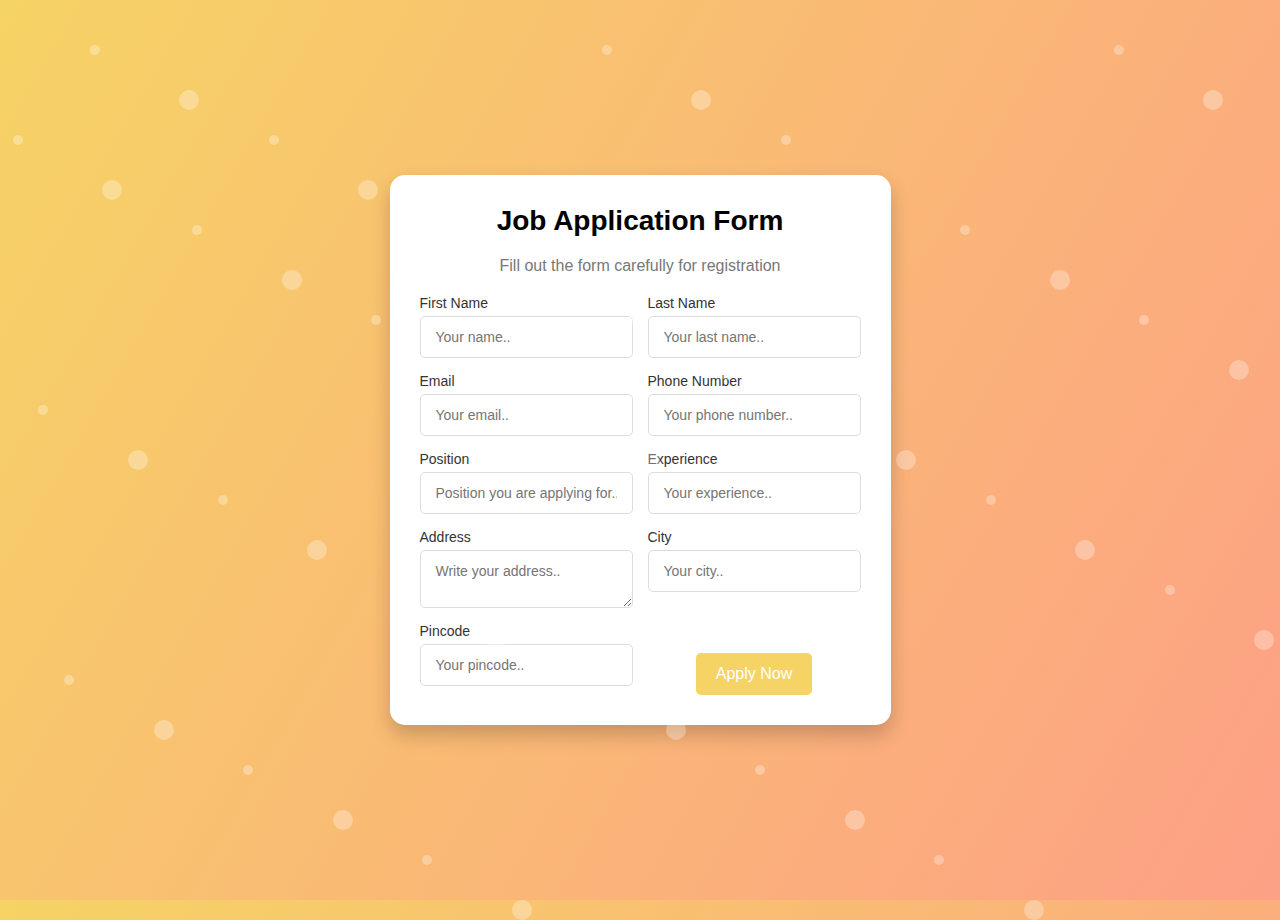
<file: index.html>
<!DOCTYPE html>
<html lang="en">
  <head>
    <meta charset="UTF-8" />
    <meta name="viewport" content="width=device-width, initial-scale=1.0" />
    <title>Job Application Form</title>
    <link rel="stylesheet" href="style.css" />
    <script src="script.js" defer></script>
  </head>
  <body>
    <!-- Polka Dot Animation Elements -->
    <div class="dot"></div>
    <div class="dot"></div>
    <div class="dot"></div>
    <div class="dot"></div>
    <div class="dot"></div>
    <div class="dot"></div>
    <div class="dot"></div>
    <div class="dot"></div>
    <div class="dot"></div>
    <div class="dot"></div>
    <div class="dot"></div>
    <div class="dot"></div>
    <div class="dot"></div>
    <div class="dot"></div>
    <div class="dot"></div>
    <div class="dot"></div>
    <div class="dot"></div>
    <div class="dot"></div>
    <div class="dot"></div>
    <div class="dot"></div>
    <div class="dot"></div>
    <div class="dot"></div>
    <div class="dot"></div>
    <div class="dot"></div>
    <div class="dot"></div>
    <div class="dot"></div>
    <div class="dot"></div>
    <div class="dot"></div>
    <div class="dot"></div>
    <div class="dot"></div>
    <div class="dot"></div>
    <div class="dot"></div>
    <div class="dot"></div>
    <div class="dot"></div>
    <div class="dot"></div>
    <div class="dot"></div>
    <div class="dot"></div>
    <div class="dot"></div>
    <div class="dot"></div>
    <div class="dot"></div>
    <div class="dot"></div>
    <div class="dot"></div>
    <div class="dot"></div>
    <div class="dot"></div>
    <div class="dot"></div>
    <div class="dot"></div>
    <div class="dot"></div>
    <div class="dot"></div>
    <div class="dot"></div>
    <div class="dot"></div>
    <div class="dot"></div>

    <div class="container">
      <div class="apply_box">
        <h1>Job Application Form</h1>
        <p class="title_small">Fill out the form carefully for registration</p>
        <form>
          <div class="form_container">
            <div class="form_control">
              <label for="fname">First Name</label>
              <input
                type="text"
                id="fname"
                name="firstname"
                placeholder="Your name.."
              />
            </div>

            <div class="form_control">
              <label for="lname">Last Name</label>
              <input
                type="text"
                id="lname"
                name="lastname"
                placeholder="Your last name.."
              />
            </div>

            <div class="form_control">
              <label for="email">Email</label>
              <input
                type="email"
                id="email"
                name="email"
                placeholder="Your email.."
              />
            </div>

            <div class="form_control">
              <label for="phone">Phone Number</label>
              <input
                type="tel"
                id="phone"
                name="phone"
                placeholder="Your phone number.."
              />
            </div>

            <div class="form_control">
              <label for="position">Position</label>
              <input
                type="text"
                id="position"
                name="position"
                placeholder="Position you are applying for.."
              />
            </div>

            <div class="form_control">
              <label for="experience">Experience</label>
              <input
                type="text"
                id="experience"
                name="experience"
                placeholder="Your experience.."
              />
            </div>

            <div class="form_control">
              <label for="address">Address</label>
              <textarea
                id="address"
                name="address"
                placeholder="Write your address.."
              ></textarea>
            </div>

            <div class="form_control">
              <label for="city">City</label>
              <input
                type="text"
                id="city"
                name="city"
                placeholder="Your city.."
              />
            </div>

            <div class="form_control">
              <label for="pincode">Pincode</label>
              <input
                type="text"
                id="pincode"
                name="pincode"
                placeholder="Your pincode.."
              />
            </div>

            <div class="button_container">
              <button type="submit">Apply Now</button>
            </div>
          </div>
        </form>
      </div>
    </div>
  </body>
</html>
</file>
<file: style.css>
* {
  margin: 0;
  padding: 0;
  box-sizing: border-box;
  font-family: "Arial", sans-serif;
}

body {
  background: linear-gradient(120deg, #f6d365 0%, #fda085 100%);
  display: flex;
  justify-content: center;
  align-items: center;
  min-height: 100vh;
  overflow: hidden;
  position: relative;
  padding: 50px;
}

.container {
  max-width: 900px;
  margin: 0 auto;
  padding: 20px;
}

.apply_box {
  max-width: 600px;
  padding: 30px;
  background-color: white;
  margin: 0 auto;
  box-shadow: 0px 10px 20px rgba(0, 0, 0, 0.2);
  border-radius: 15px;
  text-align: center;
  overflow-y: auto;
  max-height: calc(
    100vh - 100px
  ); /* Ensures the box fits within the viewport */
}

.apply_box h1 {
  font-size: 28px;
  margin-bottom: 20px;
}

.title_small {
  font-size: 16px;
  color: #777;
}

.form_container {
  margin-top: 20px;
  display: grid;
  grid-template-columns: 1fr;
  gap: 15px;
}

.form_control {
  display: flex;
  flex-direction: column;
  text-align: left;
}

label {
  font-size: 14px;
  margin-bottom: 5px;
  color: #333;
}

input,
select,
textarea {
  padding: 12px 15px;
  border: 1px solid #ddd;
  border-radius: 5px;
  font-size: 14px;
  transition: border-color 0.3s;
}

input:focus,
select:focus,
textarea:focus {
  border-color: #fda085;
}

.button_container {
  display: flex;
  justify-content: center;
  margin-top: 30px;
}

button {
  background-color: #f6d365;
  border: none;
  padding: 12px 20px;
  color: white;
  font-size: 16px;
  border-radius: 5px;
  cursor: pointer;
  transition: background-color 0.3s;
}

button:hover {
  background-color: #fda085;
}

.textarea_control {
  grid-column: 1 / -1;
}

.textarea_control textarea {
  width: 100%;
  resize: vertical;
}

@media (min-width: 768px) {
  .form_container {
    grid-template-columns: repeat(2, 1fr);
  }

  .textarea_control {
    grid-column: 1 / -1;
  }
}

/* Polka Dot Animation */
@keyframes polka_move {
  0% {
    transform: translate(0, 0);
  }
  50% {
    transform: translate(20px, 20px);
  }
  100% {
    transform: translate(0, 0);
  }
}

.dot {
  position: absolute;
  background-color: rgba(255, 255, 255, 0.3);
  border-radius: 50%;
  animation: polka_move 3s infinite ease-in-out alternate;
}

.dot:nth-child(odd) {
  width: 10px;
  height: 10px;
  animation-duration: 2.5s;
}

.dot:nth-child(even) {
  width: 20px;
  height: 20px;
  animation-duration: 3s;
}

.dot:nth-child(1) {
  top: 5%;
  left: 7%;
}
.dot:nth-child(2) {
  top: 10%;
  left: 14%;
}
.dot:nth-child(3) {
  top: 15%;
  left: 21%;
}
.dot:nth-child(4) {
  top: 20%;
  left: 28%;
}
.dot:nth-child(5) {
  top: 25%;
  left: 35%;
}
.dot:nth-child(6) {
  top: 30%;
  left: 42%;
}
.dot:nth-child(7) {
  top: 35%;
  left: 49%;
}
.dot:nth-child(8) {
  top: 40%;
  left: 56%;
}
.dot:nth-child(9) {
  top: 45%;
  left: 63%;
}
.dot:nth-child(10) {
  top: 50%;
  left: 70%;
}
.dot:nth-child(11) {
  top: 55%;
  left: 77%;
}
.dot:nth-child(12) {
  top: 60%;
  left: 84%;
}
.dot:nth-child(13) {
  top: 65%;
  left: 91%;
}
.dot:nth-child(14) {
  top: 70%;
  left: 98%;
}
.dot:nth-child(15) {
  top: 75%;
  left: 5%;
}
.dot:nth-child(16) {
  top: 80%;
  left: 12%;
}
.dot:nth-child(17) {
  top: 85%;
  left: 19%;
}
.dot:nth-child(18) {
  top: 90%;
  left: 26%;
}
.dot:nth-child(19) {
  top: 95%;
  left: 33%;
}
.dot:nth-child(20) {
  top: 100%;
  left: 40%;
}
.dot:nth-child(21) {
  top: 5%;
  left: 47%;
}
.dot:nth-child(22) {
  top: 10%;
  left: 54%;
}
.dot:nth-child(23) {
  top: 15%;
  left: 61%;
}
.dot:nth-child(24) {
  top: 20%;
  left: 68%;
}
.dot:nth-child(25) {
  top: 25%;
  left: 75%;
}
.dot:nth-child(26) {
  top: 30%;
  left: 82%;
}
.dot:nth-child(27) {
  top: 35%;
  left: 89%;
}
.dot:nth-child(28) {
  top: 40%;
  left: 96%;
}
.dot:nth-child(29) {
  top: 45%;
  left: 3%;
}
.dot:nth-child(30) {
  top: 50%;
  left: 10%;
}
.dot:nth-child(31) {
  top: 55%;
  left: 17%;
}
.dot:nth-child(32) {
  top: 60%;
  left: 24%;
}
.dot:nth-child(33) {
  top: 65%;
  left: 31%;
}
.dot:nth-child(34) {
  top: 70%;
  left: 38%;
}
.dot:nth-child(35) {
  top: 75%;
  left: 45%;
}
.dot:nth-child(36) {
  top: 80%;
  left: 52%;
}
.dot:nth-child(37) {
  top: 85%;
  left: 59%;
}
.dot:nth-child(38) {
  top: 90%;
  left: 66%;
}
.dot:nth-child(39) {
  top: 95%;
  left: 73%;
}
.dot:nth-child(40) {
  top: 100%;
  left: 80%;
}
.dot:nth-child(41) {
  top: 5%;
  left: 87%;
}
.dot:nth-child(42) {
  top: 10%;
  left: 94%;
}
.dot:nth-child(43) {
  top: 15%;
  left: 1%;
}
.dot:nth-child(44) {
  top: 20%;
  left: 8%;
}
.dot:nth-child(45) {
  top: 25%;
  left: 15%;
}
.dot:nth-child(46) {
  top: 30%;
  left: 22%;
}
.dot:nth-child(47) {
  top: 35%;
  left: 29%;
}
.dot:nth-child(48) {
  top: 40%;
  left: 36%;
}
.dot:nth-child(49) {
  top: 45%;
  left: 43%;
}
.dot:nth-child(50) {
  top: 50%;
  left: 50%;
}
</file>
